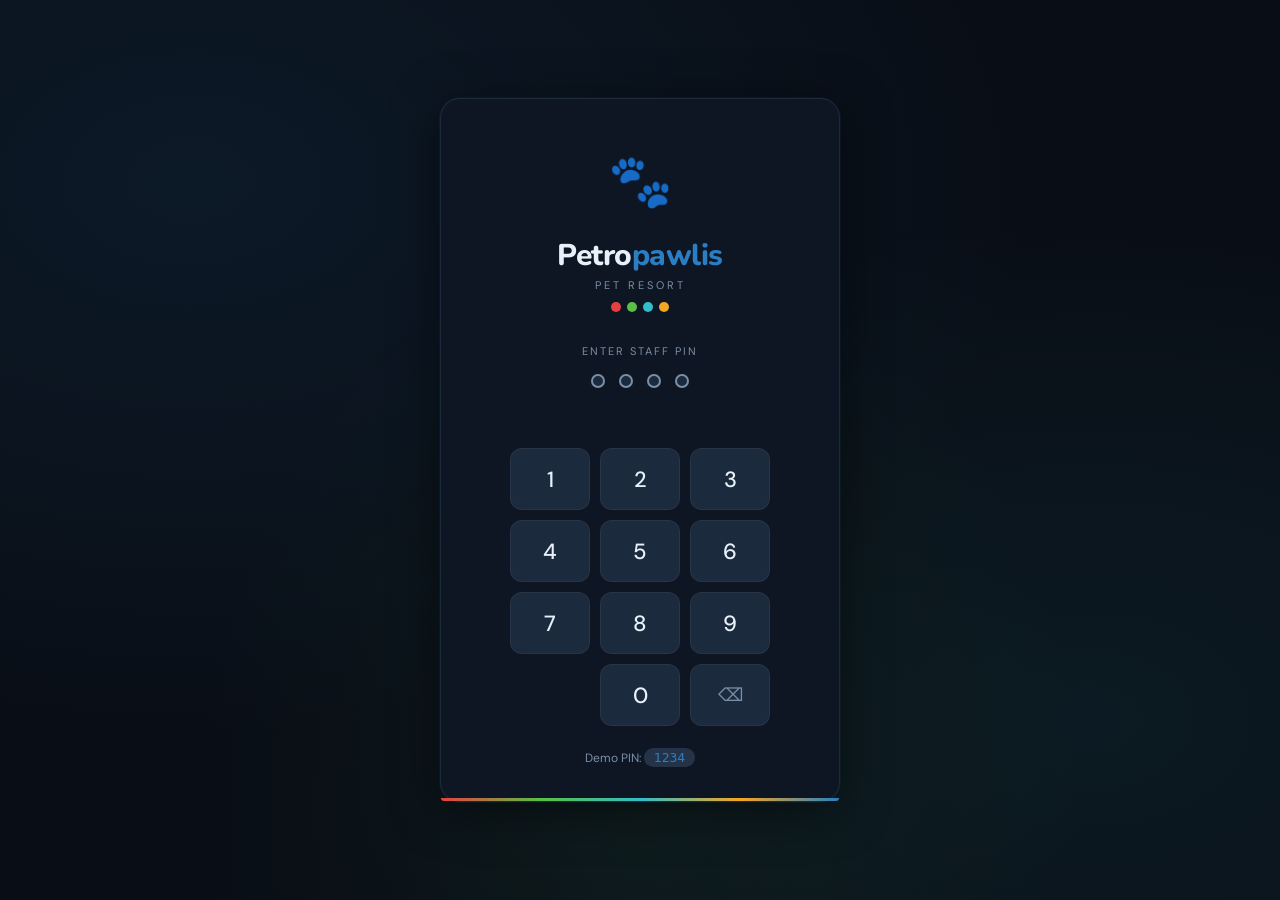
<file: index.html>
<!DOCTYPE html>
<html lang="en">
<head>
<meta charset="UTF-8">
<meta name="viewport" content="width=device-width, initial-scale=1.0">
<title>Petropawlis — Staff Portal</title>
<link rel="preconnect" href="https://fonts.googleapis.com">
<link href="https://fonts.googleapis.com/css2?family=Nunito:wght@600;700;800&family=DM+Sans:wght@300;400;500&display=swap" rel="stylesheet">
<style>
  *, *::before, *::after { box-sizing: border-box; margin: 0; padding: 0; }

  :root {
    --bg:         #090E16;
    --surface:    #0F1623;
    --border:     #1C2A3E;
    --border2:    #243347;
    --accent:     #2B7EC1;
    --accent-dim: rgba(43,126,193,0.15);
    --teal:       #32BEC8;
    --green:      #5BBF45;
    --red:        #E84040;
    --orange:     #F5A623;
    --text:       #E8F0FA;
    --muted:      #7A8FA8;
    --font-head:  'Nunito', sans-serif;
    --font-body:  'DM Sans', sans-serif;
  }

  body {
    font-family: var(--font-body);
    background: var(--bg);
    color: var(--text);
    min-height: 100vh;
    display: flex;
    align-items: center;
    justify-content: center;
    padding: 24px;
    /* Brand-coloured radial glow hints */
    background-image:
      radial-gradient(ellipse at 15% 20%, rgba(43,126,193,0.10) 0%, transparent 55%),
      radial-gradient(ellipse at 85% 80%, rgba(50,190,200,0.07) 0%, transparent 50%),
      radial-gradient(ellipse at 50% 90%, rgba(91,191,69,0.05) 0%, transparent 50%);
  }

  .login-card {
    width: 100%;
    max-width: 400px;
    background: var(--surface);
    border: 1px solid var(--border);
    border-radius: 20px;
    padding: 48px 40px;
    text-align: center;
    box-shadow: 0 8px 48px rgba(0,0,0,0.5), 0 0 0 1px rgba(43,126,193,0.1);
  }

  /* Paw icon with brand colours */
  .logo-area {
    margin-bottom: 20px;
  }
  .paw-icon {
    font-size: 52px;
    display: block;
    animation: float 3s ease-in-out infinite;
  }
  @keyframes float {
    0%, 100% { transform: translateY(0) rotate(-5deg); }
    50% { transform: translateY(-8px) rotate(5deg); }
  }

  /* Brand name styled like logo */
  .brand-name {
    font-family: var(--font-head);
    font-size: 30px;
    font-weight: 800;
    letter-spacing: -0.5px;
    margin-bottom: 2px;
  }
  .brand-name .petro  { color: var(--text); }
  .brand-name .pawlis { color: var(--accent); }

  .brand-sub {
    font-size: 11px;
    color: var(--muted);
    letter-spacing: 3px;
    text-transform: uppercase;
    margin-bottom: 4px;
  }

  /* 4-dot paw colour bar */
  .paw-dots {
    display: flex;
    gap: 6px;
    justify-content: center;
    margin: 10px 0 32px;
  }
  .paw-dots span {
    width: 10px; height: 10px; border-radius: 50%;
    display: inline-block;
  }

  .pin-label {
    font-size: 11px;
    letter-spacing: 2px;
    text-transform: uppercase;
    color: var(--muted);
    margin-bottom: 16px;
    display: block;
  }

  .pin-dots {
    display: flex;
    gap: 14px;
    justify-content: center;
    margin-bottom: 32px;
  }

  .pin-dot {
    width: 14px;
    height: 14px;
    border-radius: 50%;
    background: var(--border);
    border: 2px solid var(--muted);
    transition: all 0.2s ease;
  }
  .pin-dot.filled {
    background: var(--accent);
    border-color: var(--accent);
    transform: scale(1.2);
    box-shadow: 0 0 8px rgba(43,126,193,0.5);
  }

  .pin-pad {
    display: grid;
    grid-template-columns: repeat(3, 1fr);
    gap: 10px;
    max-width: 260px;
    margin: 0 auto 24px;
  }

  .pin-btn {
    background: var(--border);
    border: 1px solid rgba(255,255,255,0.05);
    color: var(--text);
    font-family: var(--font-body);
    font-size: 22px;
    font-weight: 500;
    height: 62px;
    border-radius: 12px;
    cursor: pointer;
    transition: all 0.12s ease;
    -webkit-tap-highlight-color: transparent;
  }
  .pin-btn:active, .pin-btn:hover {
    background: var(--accent);
    color: #fff;
    transform: scale(0.95);
    box-shadow: 0 4px 12px rgba(43,126,193,0.4);
  }
  .pin-btn.del { font-size: 18px; color: var(--muted); }
  .pin-btn.empty { background: transparent; border: none; cursor: default; }

  .error-msg {
    color: var(--red);
    font-size: 13px;
    min-height: 20px;
    margin-bottom: 8px;
    transition: opacity 0.2s;
  }

  .hint {
    color: var(--muted);
    font-size: 12px;
    margin-top: 20px;
  }
  .hint span {
    background: var(--border2);
    padding: 2px 10px;
    border-radius: 20px;
    font-family: monospace;
    color: var(--accent);
    font-size: 13px;
  }

  /* Coloured bottom edge */
  .login-card::after {
    content: '';
    display: block;
    height: 3px;
    background: linear-gradient(90deg, var(--red), var(--green), var(--teal), var(--orange), var(--accent));
    border-radius: 0 0 20px 20px;
    margin: 32px -40px -48px;
  }

  @media (max-width: 480px) {
    .login-card { padding: 40px 24px; }
    .login-card::after { margin: 32px -24px -40px; }
  }
</style>
</head>
<body>
<div class="login-card">
  <div class="logo-area">
    <span class="paw-icon">🐾</span>
  </div>

  <div class="brand-name">
    <span class="petro">Petro</span><span class="pawlis">pawlis</span>
  </div>
  <div class="brand-sub">Pet Resort</div>

  <div class="paw-dots">
    <span style="background:#E84040;"></span>
    <span style="background:#5BBF45;"></span>
    <span style="background:#32BEC8;"></span>
    <span style="background:#F5A623;"></span>
  </div>

  <span class="pin-label">Enter Staff PIN</span>
  <div class="pin-dots">
    <div class="pin-dot" id="d0"></div>
    <div class="pin-dot" id="d1"></div>
    <div class="pin-dot" id="d2"></div>
    <div class="pin-dot" id="d3"></div>
  </div>

  <div class="error-msg" id="errorMsg"></div>

  <div class="pin-pad">
    <button class="pin-btn" onclick="pressKey('1')">1</button>
    <button class="pin-btn" onclick="pressKey('2')">2</button>
    <button class="pin-btn" onclick="pressKey('3')">3</button>
    <button class="pin-btn" onclick="pressKey('4')">4</button>
    <button class="pin-btn" onclick="pressKey('5')">5</button>
    <button class="pin-btn" onclick="pressKey('6')">6</button>
    <button class="pin-btn" onclick="pressKey('7')">7</button>
    <button class="pin-btn" onclick="pressKey('8')">8</button>
    <button class="pin-btn" onclick="pressKey('9')">9</button>
    <button class="pin-btn empty"></button>
    <button class="pin-btn" onclick="pressKey('0')">0</button>
    <button class="pin-btn del" onclick="deleteKey()">⌫</button>
  </div>

  <p class="hint">Demo PIN: <span>1234</span></p>
</div>

<script src="js/supabase.js"></script>
<script src="js/auth.js"></script>
<script>
  let pin = '';

  if (window.Auth.isLoggedIn()) {
    window.location.href = 'dashboard/dashboard.html';
  }

  function updateDots() {
    for (let i = 0; i < 4; i++) {
      document.getElementById('d' + i).classList.toggle('filled', i < pin.length);
    }
  }

  function pressKey(k) {
    if (pin.length >= 4) return;
    pin += k;
    updateDots();
    document.getElementById('errorMsg').textContent = '';
    if (pin.length === 4) submitPin();
  }

  function deleteKey() {
    pin = pin.slice(0, -1);
    updateDots();
  }

  async function submitPin() {
    const ok = await window.Auth.login(pin);
    if (ok) {
      window.location.href = 'dashboard/dashboard.html';
    } else {
      document.getElementById('errorMsg').textContent = 'Incorrect PIN. Try again.';
      pin = '';
      updateDots();
    }
  }

  document.addEventListener('keydown', e => {
    if (e.key >= '0' && e.key <= '9') pressKey(e.key);
    if (e.key === 'Backspace') deleteKey();
  });
</script>
</body>
</html>
</file>
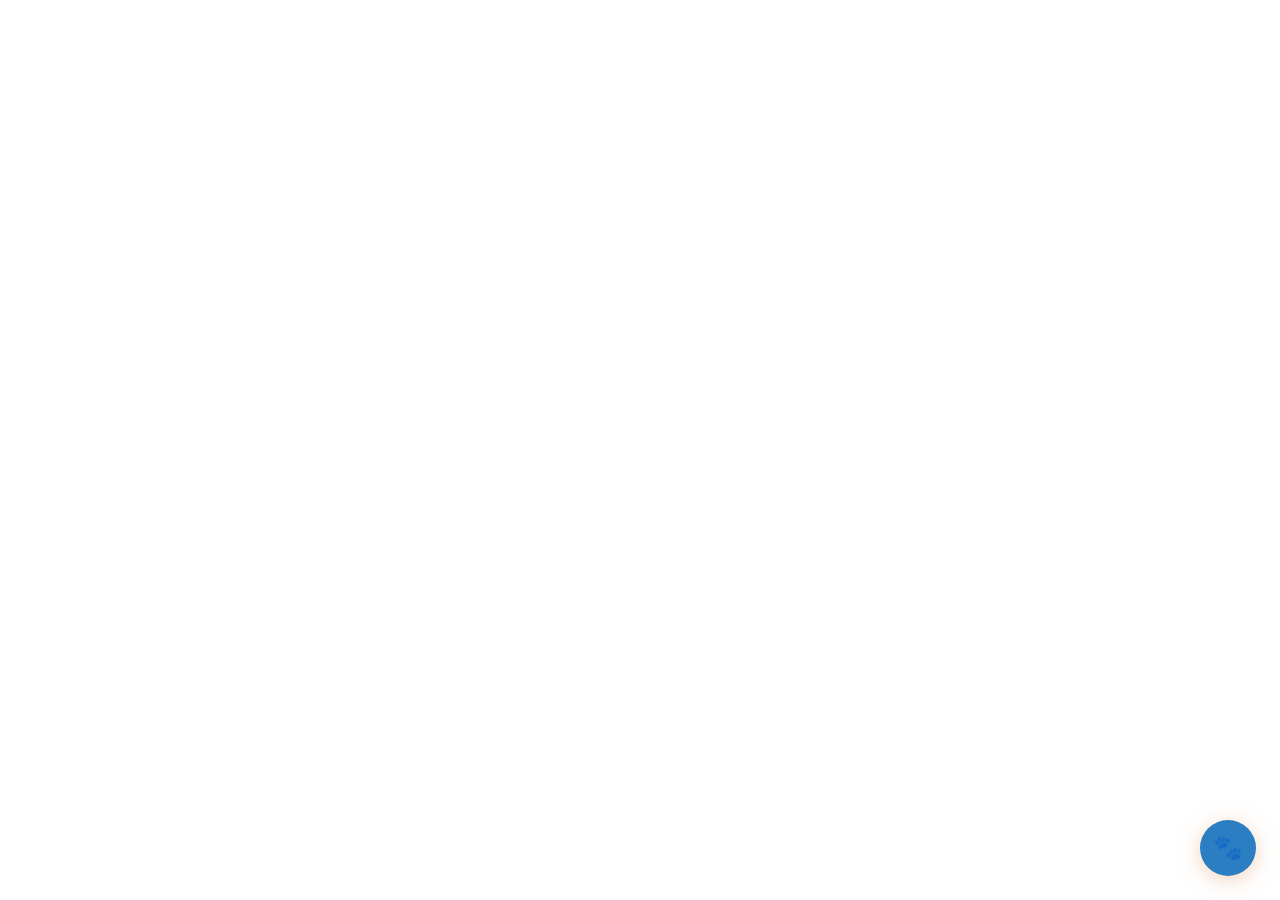
<file: chatbot/widget.html>
<!DOCTYPE html>
<html lang="en">
<head>
<meta charset="UTF-8">
<meta name="viewport" content="width=device-width, initial-scale=1.0">
<title>Pawsome Resort — Chat</title>
<link href="https://fonts.googleapis.com/css2?family=DM+Sans:wght@300;400;500&display=swap" rel="stylesheet">
<style>
  *, *::before, *::after { box-sizing: border-box; margin: 0; padding: 0; }
  body { font-family: 'DM Sans', sans-serif; background: transparent; }

  /* ── LAUNCHER BUTTON ── */
  .launcher {
    position: fixed; bottom: 24px; right: 24px;
    width: 56px; height: 56px; border-radius: 50%;
    background: #2B7EC1; color: #fff;
    border: none; cursor: pointer; font-size: 24px;
    box-shadow: 0 4px 20px rgba(232,168,124,0.5);
    display: flex; align-items: center; justify-content: center;
    z-index: 9999; transition: all 0.2s ease;
  }
  .launcher:hover { transform: scale(1.08); }
  .launcher .close-icon { display: none; }
  .launcher.open .open-icon { display: none; }
  .launcher.open .close-icon { display: block; }

  /* ── CHAT WINDOW ── */
  .chat-window {
    position: fixed; bottom: 92px; right: 24px;
    width: 360px; max-height: 540px;
    background: #0D1117; border: 1px solid #21262D;
    border-radius: 16px; overflow: hidden;
    box-shadow: 0 16px 48px rgba(0,0,0,0.5);
    display: flex; flex-direction: column;
    z-index: 9998;
    transform: translateY(20px) scale(0.95);
    opacity: 0; pointer-events: none;
    transition: all 0.25s ease;
  }
  .chat-window.open { transform: translateY(0) scale(1); opacity: 1; pointer-events: all; }

  @media (max-width: 420px) {
    .chat-window { width: calc(100vw - 32px); right: 16px; bottom: 84px; }
    .launcher { right: 16px; bottom: 16px; }
  }

  .chat-header {
    background: #161B22; border-bottom: 1px solid #21262D;
    padding: 14px 16px; display: flex; align-items: center; gap: 10px;
  }
  .chat-header .avatar { width: 36px; height: 36px; border-radius: 50%; background: rgba(43,126,193,0.15); font-size: 18px; display: flex; align-items: center; justify-content: center; }
  .chat-header-info h3 { font-size: 14px; font-weight: 500; color: #E6EDF3; }
  .chat-header-info p { font-size: 11px; color: #5BBF45; }
  .online-dot { width: 8px; height: 8px; background: #5BBF45; border-radius: 50%; margin-right: 4px; display: inline-block; }

  .chat-messages {
    flex: 1; overflow-y: auto; padding: 16px; display: flex;
    flex-direction: column; gap: 10px; min-height: 0;
    max-height: 380px;
  }
  .chat-messages::-webkit-scrollbar { width: 3px; }
  .chat-messages::-webkit-scrollbar-thumb { background: #2D333B; border-radius: 3px; }

  .msg { display: flex; gap: 8px; align-items: flex-end; }
  .msg.user { flex-direction: row-reverse; }

  .msg-bubble {
    max-width: 78%; padding: 10px 14px; border-radius: 12px;
    font-size: 13px; line-height: 1.5;
  }
  .msg.bot .msg-bubble { background: #161B22; color: #C9D1D9; border-radius: 12px 12px 12px 4px; }
  .msg.user .msg-bubble { background: #2B7EC1; color: #0D1117; border-radius: 12px 12px 4px 12px; }

  .msg-avatar { width: 28px; height: 28px; border-radius: 50%; background: rgba(43,126,193,0.15); font-size: 14px; display: flex; align-items: center; justify-content: center; flex-shrink: 0; }

  .typing { display: flex; gap: 4px; align-items: center; padding: 12px 14px; }
  .typing span { width: 6px; height: 6px; background: #8B949E; border-radius: 50%; animation: bounce 1.2s infinite; }
  .typing span:nth-child(2) { animation-delay: 0.2s; }
  .typing span:nth-child(3) { animation-delay: 0.4s; }
  @keyframes bounce { 0%,60%,100% { transform: translateY(0); } 30% { transform: translateY(-6px); } }

  .quick-replies { display: flex; gap: 6px; flex-wrap: wrap; padding: 0 16px 10px; }
  .qr-btn {
    padding: 6px 12px; border-radius: 20px; font-size: 12px; font-family: 'DM Sans', sans-serif;
    background: transparent; border: 1px solid #2B7EC1; color: #2B7EC1;
    cursor: pointer; transition: all 0.15s; white-space: nowrap;
  }
  .qr-btn:hover { background: #2B7EC1; color: #0D1117; }

  .chat-input-area {
    border-top: 1px solid #21262D; padding: 12px;
    display: flex; gap: 8px; align-items: center;
  }
  .chat-input {
    flex: 1; background: #161B22; border: 1px solid #2D333B; color: #E6EDF3;
    font-family: 'DM Sans', sans-serif; font-size: 13px;
    padding: 9px 14px; border-radius: 20px; outline: none;
    transition: border 0.15s;
  }
  .chat-input:focus { border-color: #2B7EC1; }
  .chat-input::placeholder { color: #8B949E; }
  .send-btn {
    width: 36px; height: 36px; border-radius: 50%; background: #2B7EC1;
    border: none; cursor: pointer; display: flex; align-items: center;
    justify-content: center; font-size: 14px; transition: all 0.15s; flex-shrink: 0;
  }
  .send-btn:hover { background: #F0B88C; }

  /* Lead Capture Form */
  .lead-form { padding: 12px 16px; background: #161B22; border-top: 1px solid #21262D; }
  .lead-form h4 { font-size: 13px; color: #E6EDF3; margin-bottom: 10px; }
  .lf-input { width: 100%; background: #0D1117; border: 1px solid #2D333B; color: #E6EDF3; font-family: 'DM Sans', sans-serif; font-size: 13px; padding: 8px 12px; border-radius: 8px; margin-bottom: 8px; outline: none; }
  .lf-input:focus { border-color: #2B7EC1; }
  .lf-btn { width: 100%; background: #2B7EC1; color: #0D1117; border: none; font-family: 'DM Sans', sans-serif; font-size: 13px; font-weight: 500; padding: 9px; border-radius: 8px; cursor: pointer; }
  .lf-btn:hover { background: #F0B88C; }
</style>
</head>
<body>

<button class="launcher" id="launcher" onclick="toggleChat()">
  <span class="open-icon">🐾</span>
  <span class="close-icon">✕</span>
</button>

<div class="chat-window" id="chatWindow">
  <div class="chat-header">
    <div class="avatar">🐾</div>
    <div class="chat-header-info">
      <h3>Pawsome Resort</h3>
      <p><span class="online-dot"></span>Online — reply in seconds</p>
    </div>
  </div>
  <div class="chat-messages" id="chatMessages"></div>
  <div class="quick-replies" id="quickReplies"></div>
  <div id="leadFormArea"></div>
  <div class="chat-input-area">
    <input class="chat-input" id="chatInput" placeholder="Type a message..." onkeydown="handleKey(event)">
    <button class="send-btn" onclick="sendMessage()">➤</button>
  </div>
</div>

<script src="../js/supabase.js"></script>
<script src="widget.js"></script>
</body>
</html>
</file>
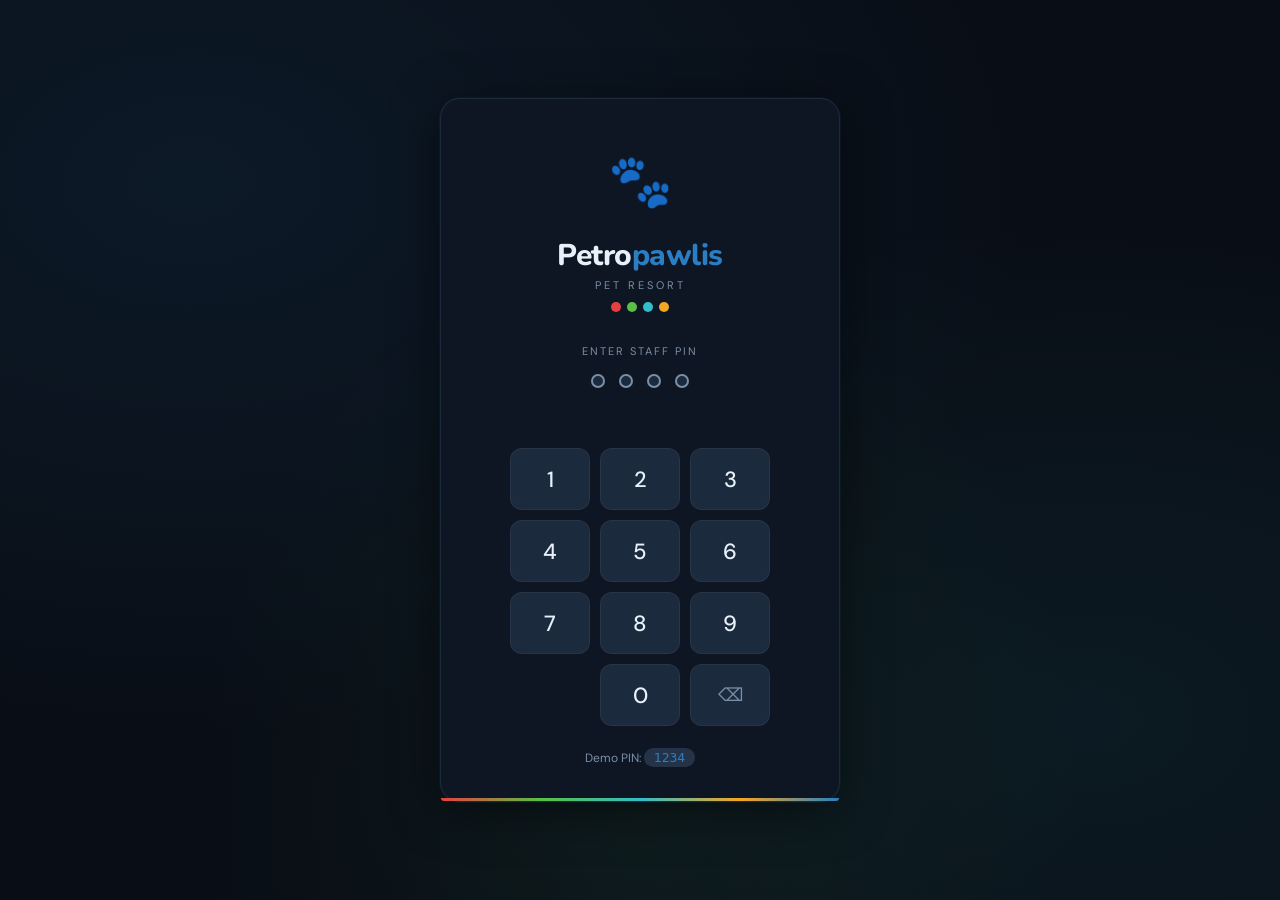
<file: crm/leads.html>
<!DOCTYPE html>
<html lang="en">
<head>
<meta charset="UTF-8">
<meta name="viewport" content="width=device-width, initial-scale=1.0">
<title>Leads Pipeline — Pawsome Resort</title>
<link rel="stylesheet" href="../js/shared.css">
<style>
  .pipeline { display:grid;grid-template-columns:repeat(4,1fr);gap:12px;margin-bottom:24px;overflow-x:auto; }
  @media(max-width:900px) { .pipeline { grid-template-columns:repeat(2,1fr); } }
  @media(max-width:500px) { .pipeline { grid-template-columns:1fr; } }

  .pipeline-col { background:var(--surface);border:1px solid var(--border);border-radius:10px;overflow:hidden; }
  .pipeline-col-header { padding:12px 14px;font-size:12px;font-weight:500;letter-spacing:1px;text-transform:uppercase;display:flex;align-items:center;justify-content:space-between; }
  .pipeline-col-header .count { background:var(--border2);padding:2px 8px;border-radius:20px;font-size:11px; }
  .pipeline-col-body { padding:8px;min-height:80px; }

  .lead-card {
    background:var(--surface2);
    border:1px solid var(--border2);
    border-radius:8px;
    padding:12px;
    margin-bottom:8px;
    cursor:pointer;
    transition:all 0.15s;
  }
  .lead-card:hover { border-color:var(--accent);transform:translateY(-1px); }
  .lead-card-name { font-size:13px;font-weight:500;margin-bottom:4px; }
  .lead-card-pet { font-size:12px;color:var(--muted); }
  .lead-card-service { font-size:11px;margin-top:6px; }

  .stage-new .pipeline-col-header { color:var(--blue); border-bottom:2px solid var(--blue); }
  .stage-contacted .pipeline-col-header { color:var(--yellow); border-bottom:2px solid var(--yellow); }
  .stage-qualified .pipeline-col-header { color:var(--green); border-bottom:2px solid var(--green); }
  .stage-lost .pipeline-col-header { color:var(--red); border-bottom:2px solid var(--red); }
</style>
</head>
<body>

<div id="sidebar" class="sidebar"></div>
<div class="sidebar-overlay" id="sidebarOverlay"></div>

<div class="main">
  <div class="topbar">
    <div style="display:flex;align-items:center;gap:12px;">
      <button class="hamburger" id="hamburger"><span></span><span></span><span></span></button>
      <span class="topbar-title">Leads Pipeline</span>
    </div>
    <div class="topbar-right">
      <button class="btn btn-primary btn-sm" onclick="openAddLead()">+ Add Lead</button>
    </div>
  </div>

  <div class="page-content">

    <!-- Stats -->
    <div class="stat-grid" style="grid-template-columns:repeat(4,1fr);" id="leadStats"></div>

    <!-- Search -->
    <div style="margin-bottom:16px;">
      <div class="search-bar">
        <span>🔍</span>
        <input type="text" placeholder="Search leads by name, pet, service..." id="leadSearch" oninput="filterLeads()">
      </div>
    </div>

    <!-- Pipeline Board -->
    <div class="pipeline" id="pipelineBoard"></div>

    <!-- All Leads Table -->
    <div class="section-card">
      <div class="section-header">
        <span class="section-title">All Leads</span>
        <span id="leadTableCount" style="font-size:12px;color:var(--muted);"></span>
      </div>
      <div class="table-wrap" id="leadsTable"></div>
    </div>

  </div>
</div>

<!-- Lead Detail Modal -->
<div class="modal-overlay" id="leadModal">
  <div class="modal">
    <div class="modal-header">
      <span class="modal-title" id="leadModalTitle">Lead Details</span>
      <button class="modal-close" onclick="closeLeadModal()">✕</button>
    </div>
    <div id="leadModalContent"></div>
  </div>
</div>

<!-- Add Lead Modal -->
<div class="modal-overlay" id="addLeadModal">
  <div class="modal">
    <div class="modal-header">
      <span class="modal-title">New Lead</span>
      <button class="modal-close" onclick="closeAddLead()">✕</button>
    </div>
    <div class="form-grid">
      <div class="form-group"><label class="form-label">Owner Name</label><input class="form-input" id="lName" placeholder="Priya Sharma"></div>
      <div class="form-group"><label class="form-label">Phone</label><input class="form-input" id="lPhone" placeholder="98450XXXXX"></div>
    </div>
    <div class="form-grid">
      <div class="form-group"><label class="form-label">Email</label><input class="form-input" id="lEmail" placeholder="email@gmail.com"></div>
      <div class="form-group"><label class="form-label">Pet Name</label><input class="form-input" id="lPetName" placeholder="Bruno"></div>
    </div>
    <div class="form-grid">
      <div class="form-group"><label class="form-label">Pet Breed</label><input class="form-input" id="lBreed" placeholder="Labrador"></div>
      <div class="form-group"><label class="form-label">Service Interest</label>
        <select class="form-select" id="lService">
          <option value="boarding">🏠 Boarding</option>
          <option value="grooming">✂️ Grooming</option>
          <option value="swimming">🏊 Swimming</option>
        </select>
      </div>
    </div>
    <div class="form-group"><label class="form-label">Source</label>
      <select class="form-select" id="lSource">
        <option value="website_chat">Website Chat</option>
        <option value="referral">Referral</option>
        <option value="instagram">Instagram</option>
        <option value="google">Google</option>
        <option value="walk_in">Walk-in</option>
      </select>
    </div>
    <div class="form-group"><label class="form-label">Notes</label><textarea class="form-textarea" id="lNotes" placeholder="Any notes..."></textarea></div>
    <div style="display:flex;gap:10px;justify-content:flex-end;">
      <button class="btn btn-ghost" onclick="closeAddLead()">Cancel</button>
      <button class="btn btn-primary" onclick="saveLead()">Add Lead</button>
    </div>
  </div>
</div>

<script src="../js/supabase.js"></script>
<script src="../js/auth.js"></script>
<script src="../js/utils.js"></script>
<script src="../js/whatsapp.js"></script>
<script src="../js/layout.js"></script>
<script src="leads.js"></script>
</body>
</html>
</file>
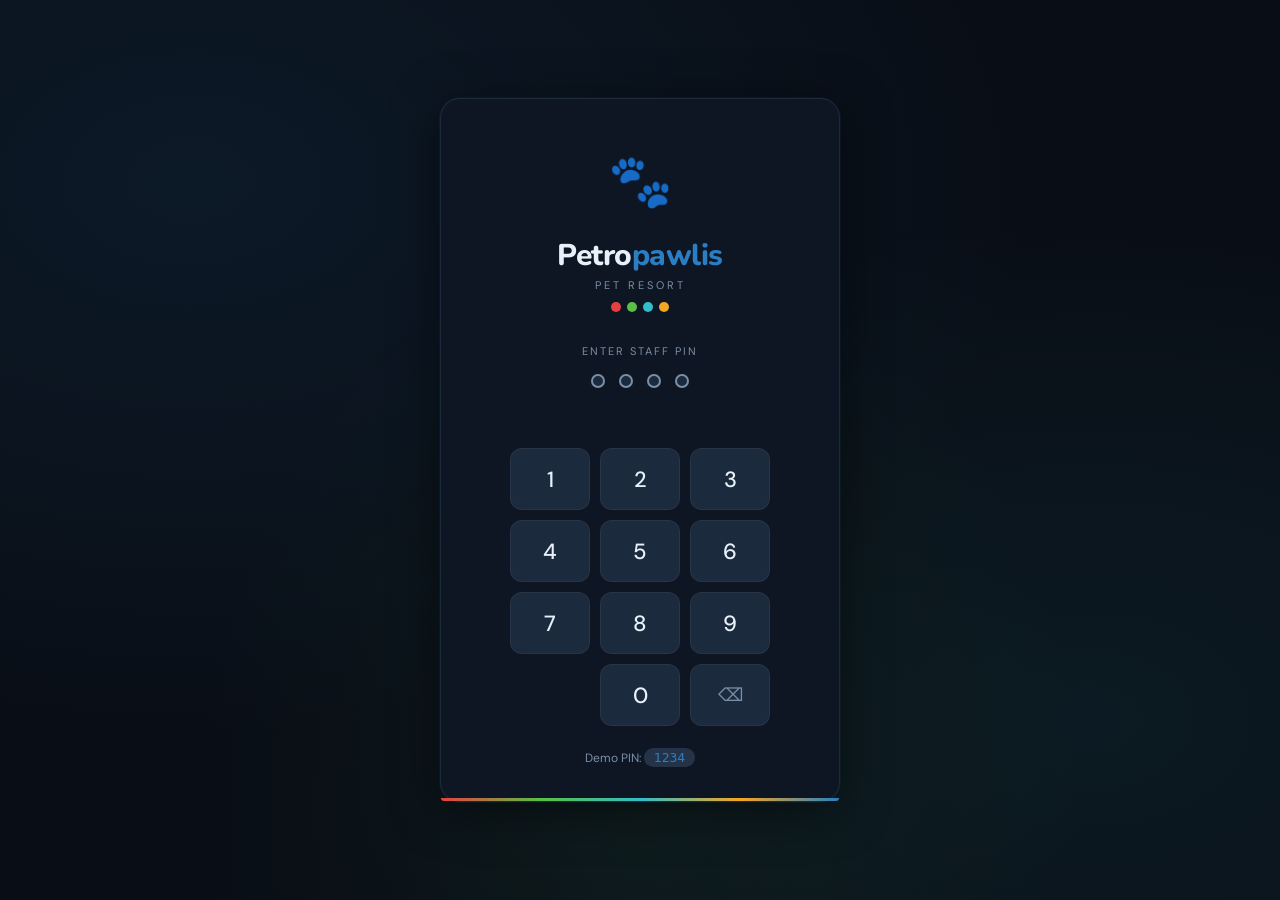
<file: dashboard/briefing.html>
<!DOCTYPE html>
<html lang="en">
<head>
<meta charset="UTF-8">
<meta name="viewport" content="width=device-width, initial-scale=1.0">
<title>Daily Briefing — Pawsome Resort</title>
<link rel="stylesheet" href="../js/shared.css">
<style>
  .briefing-hero {
    background: linear-gradient(135deg, rgba(43,126,193,0.06) 0%, rgba(50,190,200,0.04) 100%);
    border: 1px solid var(--border);
    border-radius: 16px;
    padding: 28px 28px 20px;
    margin-bottom: 28px;
    text-align: center;
  }
  .briefing-hero h1 { font-family: var(--font-head); font-size: 28px; font-style: italic; color: var(--accent); margin-bottom: 4px; }
  .briefing-hero p { color: var(--muted); font-size: 14px; font-family: var(--font-body); }

  .section-divider {
    display: flex; align-items: center; gap: 12px; margin: 24px 0 16px;
  }
  .section-divider span { font-size: 11px; text-transform: uppercase; letter-spacing: 2px; color: var(--muted); white-space: nowrap; }
  .section-divider::before, .section-divider::after { content:''; flex:1; height:1px; background:var(--border); }

  .checkout-card {
    background: #fff;
    border: 1.5px solid var(--orange);
    border-radius: 12px;
    padding: 18px;
    display: flex;
    align-items: center;
    justify-content: space-between;
    flex-wrap: wrap;
    gap: 12px;
    margin-bottom: 10px;
    box-shadow: 0 2px 8px rgba(232,150,14,0.08);
  }
  .appt-brief-card {
    background: #fff;
    border: 1px solid var(--border);
    border-left: 3px solid var(--accent);
    border-radius: 10px;
    padding: 14px 16px;
    display: flex;
    align-items: center;
    justify-content: space-between;
    gap: 12px;
    margin-bottom: 8px;
    flex-wrap: wrap;
    box-shadow: 0 1px 4px rgba(43,126,193,0.04);
  }
  .appt-brief-card.swimming { border-left-color: var(--teal); }
  .appt-brief-card.grooming { border-left-color: var(--green); }
  .time-tag {
    font-size: 13px;
    font-weight: 600;
    color: var(--accent);
    min-width: 60px;
  }
  .headcount-row {
    display: grid;
    grid-template-columns: repeat(4, 1fr);
    gap: 12px;
    margin-bottom: 12px;
  }
  .headcount-card {
    background: #fff;
    border: 1px solid var(--border);
    border-radius: 12px;
    padding: 16px;
    box-shadow: 0 1px 4px rgba(43,126,193,0.05);
  }
  .notification-badge {
    background: var(--red-dim);
    border: 1px solid var(--red);
    color: var(--red);
    border-radius: 8px;
    padding: 8px 14px;
    font-size: 13px;
    margin-bottom: 8px;
    display: flex;
    align-items: center;
    gap: 8px;
  }
  .wa-action { display: flex; gap: 6px; }
  .btn-wa {
    background: #25D366;
    color: white;
    border: none;
    padding: 7px 14px;
    border-radius: 8px;
    font-size: 12px;
    cursor: pointer;
    font-family: var(--font-body);
    font-weight: 500;
    transition: opacity 0.15s;
  }
  .btn-wa:hover { opacity: 0.85; }
  .btn-cam {
    background: var(--blue-dim);
    color: var(--teal);
    border: 1px solid var(--teal);
    padding: 7px 12px;
    border-radius: 8px;
    font-size: 12px;
    cursor: pointer;
    font-family: var(--font-body);
    transition: all 0.15s;
  }
  .btn-cam:hover { background: var(--teal); color: white; }
</style>
</head>
<body>

<div id="sidebar" class="sidebar"></div>
<div class="sidebar-overlay" id="sidebarOverlay"></div>

<div class="main">
  <div class="topbar">
    <div style="display:flex;align-items:center;gap:12px;">
      <button class="hamburger" id="hamburger"><span></span><span></span><span></span></button>
      <span class="topbar-title">Daily Briefing</span>
    </div>
    <div class="topbar-right">
      <span id="briefingTime" style="font-size:13px;color:var(--muted);"></span>
    </div>
  </div>

  <div class="page-content">

    <div class="briefing-hero">
      <h1 id="greetingText">Good Morning ☀️</h1>
      <p id="briefingDateStr"></p>
    </div>

    <!-- Notifications -->
    <div id="notifications"></div>

    <!-- BOARDING HEADCOUNT -->
    <div class="section-divider"><span>🏠 Boarding Headcount</span></div>
    <div class="headcount-row" id="headcountRow"></div>

    <!-- DOGS CHECKING OUT TODAY -->
    <div class="section-divider"><span>📤 Checkouts Today</span></div>
    <div id="checkoutsSection"></div>

    <!-- APPOINTMENTS NEXT 2 HRS -->
    <div class="section-divider"><span>⏰ Appointments — Next 2 Hours</span></div>
    <div id="upcomingAppts"></div>

    <!-- ALL BOARDING DOGS (daily update panel) -->
    <div class="section-divider"><span>🐕 All Boarding Dogs — Daily Updates</span></div>
    <div id="boardingUpdates"></div>

  </div>
</div>

<script src="../js/supabase.js"></script>
<script src="../js/auth.js"></script>
<script src="../js/utils.js"></script>
<script src="../js/whatsapp.js"></script>
<script src="../js/layout.js"></script>
<script>
window.Auth.requireAuth();
window.Layout.init('briefing');

const now = new Date();
const hour = now.getHours();
const greet = hour < 12 ? 'Good Morning ☀️' : hour < 17 ? 'Good Afternoon 🌤️' : 'Good Evening 🌙';
document.getElementById('greetingText').textContent = greet;
document.getElementById('briefingDateStr').textContent = now.toLocaleDateString('en-IN', { weekday:'long', day:'numeric', month:'long', year:'numeric' });
document.getElementById('briefingTime').textContent = now.toLocaleTimeString('en-IN', { hour:'2-digit', minute:'2-digit' });

async function whatsappUpdate(phone, petName) {
  if (!phone) return window.Utils.toast('No phone number', 'error');
  const msg = window.WA.templates.dailyUpdate(petName);
  await window.WA.send(phone, msg);
  window.Utils.toast(`Daily update sent for ${petName} ✅`, 'success');
}
function whatsappCamera(phone, petName) {
  if (!phone) return window.Utils.toast('No phone number', 'error');
  window.open(`https://wa.me/91${phone}`, '_blank');
  window.Utils.toast(`WhatsApp opened for ${petName} — attach your photo or video 📸`, 'success');
}

async function loadBriefing() {
  const today = now.toISOString().split('T')[0];
  const [boarding, appointments] = await Promise.all([
    window.DB.getBoarding(),
    window.DB.getAppointments(today)
  ]);

  const active = boarding.filter(b => b.status === 'active' || b.status === 'checkout_today');
  const checkouts = boarding.filter(b => b.status === 'checkout_today');

  // ─── Notifications ───
  const notifs = [];
  if (checkouts.length > 0) notifs.push(`⚠️ ${checkouts.length} dog${checkouts.length>1?'s':''} checking out today`);
  const unpaidCheckouts = checkouts.filter(b => b.payment_status !== 'paid');
  if (unpaidCheckouts.length > 0) notifs.push(`💰 ${unpaidCheckouts.length} checkout payment${unpaidCheckouts.length>1?'s':''} pending`);
  // Swimming 15 min alert
  const swimSoon = appointments.filter(a => {
    const [h,m] = a.start_time.split(':').map(Number);
    const apptMins = h*60+m;
    const nowMins = now.getHours()*60+now.getMinutes();
    return a.service_type==='swimming' && apptMins >= nowMins && apptMins <= nowMins+15;
  });
  swimSoon.forEach(s => notifs.push(`🏊 Swimming session for ${s.pet_name} (${s.client_name}) starts in ~15 min!`));

  // ─── Birthday Check ───
  const allClients = await window.DB.getClients();
  const todayMMDD = now.toISOString().slice(5, 10);
  const birthdays = allClients.filter(c => c.pet_dob && c.pet_dob.slice(5, 10) === todayMMDD);

  document.getElementById('notifications').innerHTML =
    birthdays.map(c => `
      <div class="notification-badge" style="background:var(--accent-dim);border-color:var(--accent);color:var(--accent);display:flex;align-items:center;gap:10px;flex-wrap:wrap;">
        🎂 It's <strong>${c.pet_name}</strong>'s birthday today! Wish ${c.name}
        ${c.phone ? `<button class="btn btn-ghost btn-sm" style="border-color:var(--accent);color:var(--accent);" onclick="window.WA.send('${c.phone}', '🎂 Happy Birthday to ${c.pet_name}! 🐾 Wishing your furry friend a wonderful day from all of us at Pawliday Inn! 🥳')">Send Wish 🎂</button>` : ''}
      </div>
    `).join('') +
    (notifs.length === 0 ? '' : notifs.map(n => `<div class="notification-badge">🔔 ${n}</div>`).join(''));

  // ─── Headcount ───
  const CAPACITY = 20;
  document.getElementById('headcountRow').innerHTML = `
    <div class="headcount-card">
      <div style="font-size:11px;color:var(--muted);text-transform:uppercase;letter-spacing:1px;margin-bottom:6px;">Currently Boarding</div>
      <div style="font-size:32px;font-weight:700;color:var(--accent);">${active.length}</div>
      <div style="font-size:12px;color:var(--muted);">of ${CAPACITY} capacity</div>
    </div>
    <div class="headcount-card">
      <div style="font-size:11px;color:var(--muted);text-transform:uppercase;letter-spacing:1px;margin-bottom:6px;">Checkouts Today</div>
      <div style="font-size:32px;font-weight:700;color:${checkouts.length>0?'var(--yellow)':'var(--green)'};">${checkouts.length}</div>
      <div style="font-size:12px;color:var(--muted);">${checkouts.length>0?'need to process':' all clear'}</div>
    </div>
    <div class="headcount-card">
      <div style="font-size:11px;color:var(--muted);text-transform:uppercase;letter-spacing:1px;margin-bottom:6px;">Today's Appointments</div>
      <div style="font-size:32px;font-weight:700;color:var(--teal);">${appointments.filter(a=>a.service_type!=='boarding').length}</div>
      <div style="font-size:12px;color:var(--muted);">grooming + swimming</div>
    </div>
    <div class="headcount-card">
      <div style="font-size:11px;color:var(--muted);text-transform:uppercase;letter-spacing:1px;margin-bottom:6px;">Available Slots</div>
      <div style="font-size:32px;font-weight:700;color:var(--green);">${CAPACITY - active.length}</div>
      <div style="font-size:12px;color:var(--muted);">boarding slots free</div>
    </div>
  `;

  // ─── Checkouts ───
  if (checkouts.length === 0) {
    document.getElementById('checkoutsSection').innerHTML = `<div style="color:var(--muted);font-size:14px;padding:12px 0;">✅ No checkouts today — all clear!</div>`;
  } else {
    document.getElementById('checkoutsSection').innerHTML = checkouts.map(b => `
      <div class="checkout-card">
        <div style="display:flex;align-items:center;gap:12px;">
          <span style="font-size:28px;">🐕</span>
          <div>
            <div style="font-size:15px;font-weight:600;">${b.pet_name} <span style="color:var(--muted);font-weight:400;font-size:13px;">· ${b.breed}</span></div>
            <div style="font-size:12px;color:var(--muted);">${b.client_name} · ${b.phone || 'No phone'}</div>
          </div>
        </div>
        <div style="text-align:right;">
          <div style="font-size:14px;font-weight:600;color:var(--accent);">${window.Utils.formatCurrency(b.total)}</div>
          <div style="font-size:11px;color:${b.payment_status==='paid'?'var(--green)':'var(--red)'};">${b.payment_status==='paid'?'✓ Paid':'⚠ Unpaid'}</div>
        </div>
        <div class="wa-action">
          <button class="btn-wa" onclick="whatsappUpdate('${b.phone||''}','${b.pet_name}')">💬 Update</button>
          <button class="btn-cam" onclick="whatsappCamera('${b.phone||''}','${b.pet_name}')">📹</button>
          <a href="../crm/boarding.html" class="btn btn-ghost btn-sm">Check Out</a>
        </div>
      </div>
    `).join('');
  }

  // ─── Next 2 Hours Appointments ───
  const nowMins = now.getHours()*60+now.getMinutes();
  const upcoming = appointments.filter(a => {
    const [h,m] = a.start_time.split(':').map(Number);
    const apptMins = h*60+m;
    return apptMins >= nowMins && apptMins <= nowMins+120 && a.status!=='cancelled' && a.status!=='completed';
  }).sort((a,b)=>a.start_time.localeCompare(b.start_time));

  if (upcoming.length === 0) {
    document.getElementById('upcomingAppts').innerHTML = `<div style="color:var(--muted);font-size:14px;padding:12px 0;">No appointments in the next 2 hours.</div>`;
  } else {
    document.getElementById('upcomingAppts').innerHTML = upcoming.map(a => {
      const client = SYNTHETIC.clients.find(c=>c.id===a.client_id);
      const [h,m] = a.start_time.split(':').map(Number);
      const minsLeft = h*60+m - nowMins;
      const isSwim15 = a.service_type==='swimming' && minsLeft <= 15;
      return `
        <div class="appt-brief-card ${a.service_type}">
          <span class="time-tag">${window.Utils.formatTime(a.start_time)}</span>
          <div style="flex:1;">
            <div style="font-size:14px;font-weight:500;">${a.pet_name} <span style="color:var(--muted);font-weight:400;">· ${a.client_name}</span></div>
            <div style="font-size:12px;color:var(--muted);">${window.Utils.getServiceIcon(a.service_type)} ${a.service_type}</div>
          </div>
          ${isSwim15 ? '<span style="color:var(--teal);font-size:12px;font-weight:600;">🔔 Starting soon!</span>' : `<span style="color:var(--muted);font-size:12px;">in ${minsLeft}min</span>`}
          ${client?.phone ? `<button class="btn-cam" onclick="whatsappCamera('${client.phone}','${a.pet_name}')">📹</button>` : ''}
        </div>
      `;
    }).join('');
  }

  // ─── All Boarding — Daily Update Panel ───
  document.getElementById('boardingUpdates').innerHTML = active.length === 0
    ? `<div style="color:var(--muted);font-size:14px;padding:12px 0;">No dogs currently boarding.</div>`
    : active.map(b => `
        <div class="checkout-card" style="border-color:var(--border2);">
          <div style="display:flex;align-items:center;gap:12px;">
            <span style="font-size:28px;">🐕</span>
            <div>
              <div style="font-size:14px;font-weight:600;">${b.pet_name} <span style="color:var(--muted);font-weight:400;">· ${b.breed}</span></div>
              <div style="font-size:12px;color:var(--muted);">${b.client_name} · Checkout: ${window.Utils.formatDate(b.checkout)}</div>
            </div>
          </div>
          <div class="wa-action">
            <button class="btn-wa" onclick="whatsappUpdate('${b.phone||''}','${b.pet_name}')">💬 Send Update</button>
            <button class="btn-cam" onclick="whatsappCamera('${b.phone||''}','${b.pet_name}')">📹 Photo/Video</button>
          </div>
        </div>
      `).join('');
}

loadBriefing();
</script>
</body>
</html>
</file>
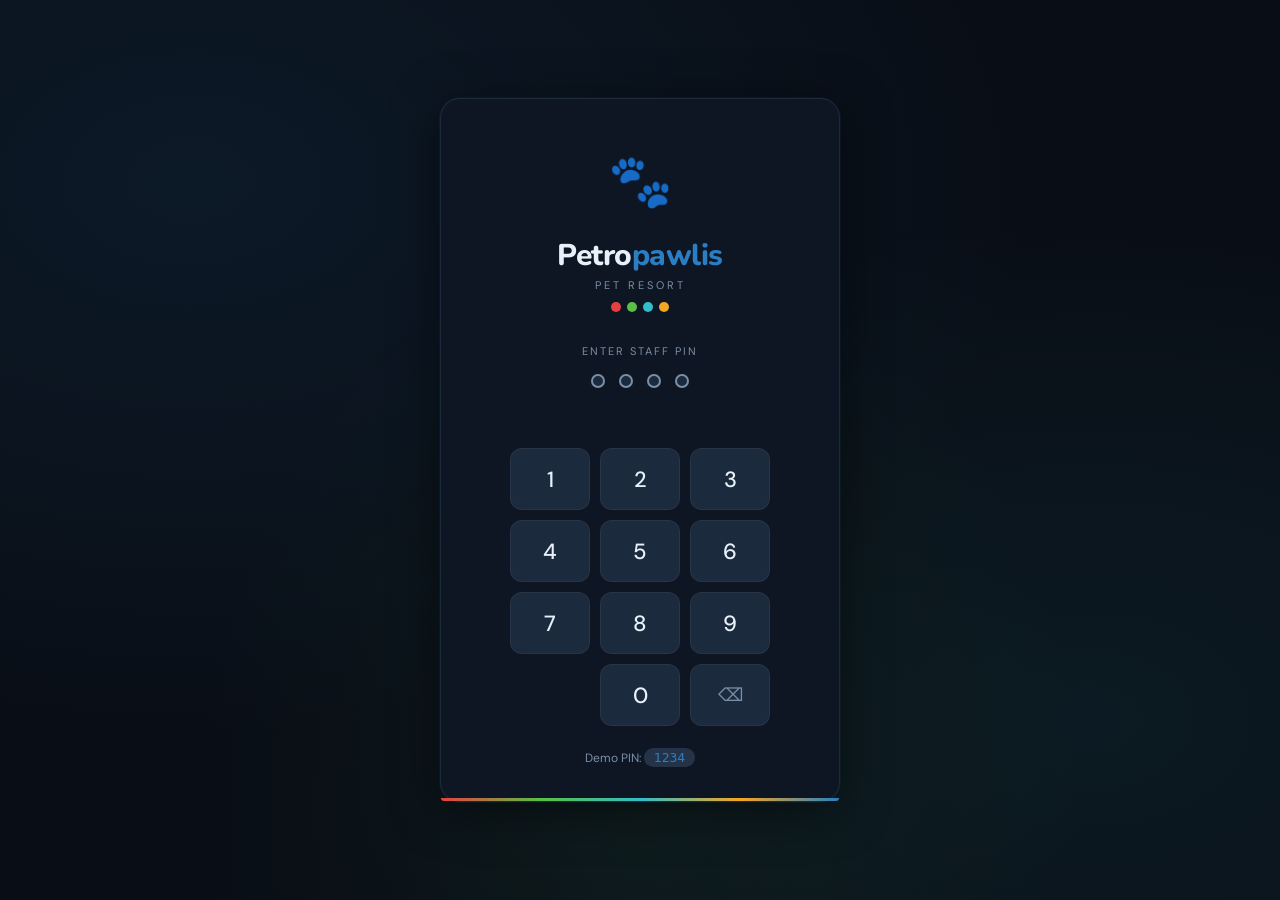
<file: settings/settings.html>
<!DOCTYPE html>
<html lang="en">
<head>
<meta charset="UTF-8">
<meta name="viewport" content="width=device-width, initial-scale=1.0">
<title>Settings — Pawliday Inn</title>
<link rel="stylesheet" href="../js/shared.css">
<style>
  .settings-section { background:var(--surface);border:1px solid var(--border);border-radius:12px;padding:24px;margin-bottom:20px; }
  .settings-section h2 { font-size:14px;font-weight:600;color:var(--accent);text-transform:uppercase;letter-spacing:1px;margin-bottom:18px;display:flex;align-items:center;gap:8px; }
  .settings-row { display:grid;grid-template-columns:1fr 1fr;gap:14px;margin-bottom:14px; }
  @media(max-width:600px){ .settings-row { grid-template-columns:1fr; } }
  .settings-label { font-size:11px;color:var(--muted);text-transform:uppercase;letter-spacing:1px;margin-bottom:5px; }
  .toggle-row { display:flex;align-items:center;justify-content:space-between;padding:12px 0;border-bottom:1px solid var(--border); }
  .toggle-row:last-child { border-bottom:none; }
  .toggle-label { font-size:13px;color:var(--text); }
  .toggle-sub { font-size:11px;color:var(--muted);margin-top:2px; }
  input[type="checkbox"] { width:18px;height:18px;cursor:pointer;accent-color:var(--accent); }
</style>
</head>
<body>

<div id="sidebar" class="sidebar"></div>
<div class="sidebar-overlay" id="sidebarOverlay"></div>

<div class="main">
  <div class="topbar">
    <div style="display:flex;align-items:center;gap:12px;">
      <button class="hamburger" id="hamburger"><span></span><span></span><span></span></button>
      <span class="topbar-title">Settings</span>
    </div>
    <div class="topbar-right"></div>
  </div>

  <div class="page-content">

    <!-- WhatsApp API Config -->
    <div class="settings-section">
      <h2>💬 WhatsApp API Config</h2>
      <div class="settings-row">
        <div>
          <div class="settings-label">API URL</div>
          <input class="form-input" id="waApiUrl" type="text" placeholder="https://api.maytapi.com/api/{phone_id}/sendMessage">
        </div>
        <div>
          <div class="settings-label">API Key</div>
          <input class="form-input" id="waApiKey" type="password" placeholder="Your x-maytapi-key">
        </div>
      </div>
      <div class="settings-row">
        <div>
          <div class="settings-label">From Number (WhatsApp Business)</div>
          <input class="form-input" id="waFromNumber" type="text" placeholder="919876543210">
        </div>
        <div style="display:flex;align-items:flex-end;">
          <button class="btn btn-primary" style="width:100%;" onclick="saveWAConfig()">💾 Save WhatsApp Config</button>
        </div>
      </div>
      <div style="border-top:1px solid var(--border);padding-top:16px;margin-top:4px;">
        <div class="settings-label" style="margin-bottom:8px;">Test Send</div>
        <div style="display:flex;gap:10px;">
          <input class="form-input" id="waTestPhone" type="text" placeholder="Phone number (e.g. 9845099001)" style="flex:1;">
          <button class="btn btn-ghost" onclick="testWASend()">📤 Send Test</button>
        </div>
        <div style="font-size:11px;color:var(--muted);margin-top:6px;">If no API is configured, this opens wa.me as a fallback.</div>
      </div>
    </div>

    <!-- Resort Config -->
    <div class="settings-section">
      <h2>🏠 Resort Config</h2>
      <div class="settings-row">
        <div>
          <div class="settings-label">Resort Name</div>
          <input class="form-input" id="resortName" type="text" placeholder="Pawliday Inn">
        </div>
        <div>
          <div class="settings-label">Boarding Capacity</div>
          <input class="form-input" id="boardingCapacity" type="number" min="1" placeholder="20">
        </div>
      </div>
      <div style="margin-bottom:14px;">
        <div class="settings-label">Address (used on invoices)</div>
        <input class="form-input" id="resortAddress" type="text" placeholder="123 Pet Street, Bengaluru, Karnataka 560001" style="width:100%;">
      </div>
      <div style="display:flex;justify-content:flex-end;">
        <button class="btn btn-primary" onclick="saveResortConfig()">💾 Save Resort Config</button>
      </div>
    </div>

    <!-- Notification Preferences -->
    <div class="settings-section">
      <h2>🔔 Notification Preferences</h2>
      <div class="toggle-row">
        <div>
          <div class="toggle-label">Auto-send checkout reminder day before?</div>
          <div class="toggle-sub">Sends a WhatsApp reminder to owners 1 day before their pet's checkout date.</div>
        </div>
        <input type="checkbox" id="autoCheckoutReminder">
      </div>
      <div class="toggle-row">
        <div>
          <div class="toggle-label">Auto-send appointment confirmation on booking?</div>
          <div class="toggle-sub">Sends a WhatsApp confirmation when a new appointment is created.</div>
        </div>
        <input type="checkbox" id="autoApptConfirm">
      </div>
      <div style="display:flex;justify-content:flex-end;margin-top:16px;">
        <button class="btn btn-primary" onclick="saveNotifConfig()">💾 Save Preferences</button>
      </div>
    </div>

  </div><!-- /page-content -->
</div><!-- /main -->

<script src="../js/supabase.js"></script>
<script src="../js/auth.js"></script>
<script src="../js/utils.js"></script>
<script src="../js/whatsapp.js"></script>
<script src="../js/layout.js"></script>
<script src="settings.js"></script>
</body>
</html>
</file>
<file: js/shared.css>
/* ─── SHARED LAYOUT & DESIGN SYSTEM — Petropawlis Brand ──────── */
*, *::before, *::after { box-sizing: border-box; margin: 0; padding: 0; }

/*
  Petropawlis Palette (extracted from logo):
  Brand Blue  : #2B7EC1  — paw body (primary accent)
  Teal/Cyan   : #32BEC8  — top-right toe (secondary)
  Green       : #5BBF45  — top-left toe
  Red/Coral   : #E84040  — top-center toe
  Orange      : #F5A623  — top-right toe / warning
  White heart : #FFFFFF  — paw heart mark
*/

:root {
  /* ── Surfaces ── */
  --bg:       #FFFFFF;
  --surface:  #F8FAFD;
  --surface2: #EFF4FB;
  --border:   #DDE6F0;
  --border2:  #C8D8EA;

  /* ── Brand palette mapped to roles ── */
  --accent:       #2B7EC1;          /* Petropawlis brand blue — PRIMARY */
  --accent-dim:   rgba(43,126,193,0.10);
  --accent-hover: #1F6BAD;

  --teal:         #32BEC8;          /* secondary teal */
  --teal-dim:     rgba(50,190,200,0.10);

  --green:        #4DAF35;          /* paw green — slightly deeper for white bg contrast */
  --green-dim:    rgba(77,175,53,0.10);

  --red:          #D93030;          /* paw red — slightly deeper */
  --red-dim:      rgba(217,48,48,0.09);

  --orange:       #E8960E;          /* paw orange — deeper for white bg */
  --orange-dim:   rgba(232,150,14,0.12);

  /* keep alias for old references */
  --blue:         #2B7EC1;
  --blue-dim:     rgba(43,126,193,0.10);
  --purple:       #7B68C8;
  --purple-dim:   rgba(123,104,200,0.10);
  --yellow:       #E8960E;
  --yellow-dim:   rgba(232,150,14,0.12);

  /* ── Text ── */
  --text:   #0F1F33;
  --text2:  #3A4F66;
  --muted:  #7A90A8;

  /* ── Typography ── */
  --font-head: 'Playfair Display', Georgia, serif;
  --font-body: 'Inter', system-ui, sans-serif;

  /* ── Layout ── */
  --nav-w:    240px;
  --topbar-h: 60px;
  --radius:   10px;
  --shadow:   0 2px 16px rgba(43,126,193,0.08), 0 1px 4px rgba(0,0,0,0.06);
}

/* Inject Nunito alongside existing fonts */
@import url('https://fonts.googleapis.com/css2?family=Nunito:wght@600;700;800&family=DM+Sans:wght@300;400;500&display=swap');

body {
  font-family: var(--font-body);
  background: var(--surface2);
  color: var(--text);
  min-height: 100vh;
  display: flex;
  overflow-x: hidden;
}

/* ─── SIDEBAR ─── */
.sidebar {
  width: var(--nav-w);
  min-height: 100vh;
  background: #FFFFFF;
  border-right: 1px solid var(--border);
  display: flex;
  flex-direction: column;
  position: fixed;
  left: 0; top: 0; bottom: 0;
  z-index: 100;
  transition: transform 0.3s ease;
  box-shadow: 2px 0 12px rgba(43,126,193,0.06);
}

.sidebar-logo {
  padding: 20px 20px 18px;
  border-bottom: 1px solid var(--border);
  background: linear-gradient(135deg, rgba(43,126,193,0.06) 0%, rgba(50,190,200,0.04) 100%);
}

/* Logo area: show brand name styled like logo */
.sidebar-logo .brand-name {
  font-family: var(--font-head);
  font-size: 22px;
  font-weight: 800;
  font-style: italic;
  letter-spacing: -0.5px;
  line-height: 1.1;
}
.sidebar-logo .brand-name .petro { color: var(--text); }
.sidebar-logo .brand-name .pawlis { color: var(--accent); }
.sidebar-logo .brand-tagline {
  font-size: 10px;
  color: var(--muted);
  letter-spacing: 2px;
  text-transform: uppercase;
  margin-top: 3px;
}

/* Paw dot row — 4 brand colours */
.sidebar-logo .paw-dots {
  display: flex;
  gap: 5px;
  margin-top: 10px;
}
.sidebar-logo .paw-dots span {
  width: 9px; height: 9px; border-radius: 50%;
  display: inline-block;
}
.pd-red    { background: var(--red); }
.pd-green  { background: var(--green); }
.pd-teal   { background: var(--teal); }
.pd-orange { background: var(--orange); }

.sidebar-nav { flex: 1; padding: 16px 12px; overflow-y: auto; }

.nav-section-label {
  font-size: 10px;
  letter-spacing: 2px;
  text-transform: uppercase;
  color: var(--muted);
  padding: 8px 8px 4px;
  margin-top: 8px;
}

.nav-item {
  display: flex;
  align-items: center;
  gap: 10px;
  padding: 10px 12px;
  border-radius: 8px;
  color: var(--muted);
  text-decoration: none;
  font-size: 14px;
  font-weight: 400;
  transition: all 0.15s ease;
  margin-bottom: 2px;
  cursor: pointer;
}

.nav-item:hover { background: var(--surface2); color: var(--accent); }
.nav-item.active {
  background: var(--accent-dim);
  color: var(--accent);
  font-weight: 600;
  border-left: 3px solid var(--accent);
  padding-left: 9px;
}
.nav-item .icon { font-size: 16px; width: 20px; text-align: center; }

.sidebar-footer {
  padding: 16px 12px;
  border-top: 1px solid var(--border);
  background: var(--surface2);
}

/* ─── MAIN CONTENT ─── */
.main {
  margin-left: var(--nav-w);
  flex: 1;
  display: flex;
  flex-direction: column;
  min-height: 100vh;
}

.topbar {
  height: var(--topbar-h);
  background: #FFFFFF;
  border-bottom: 1px solid var(--border);
  display: flex;
  align-items: center;
  justify-content: space-between;
  padding: 0 24px;
  position: sticky;
  top: 0;
  z-index: 50;
  box-shadow: 0 1px 0 var(--border), 0 3px 0 rgba(43,126,193,0.15);
}

.topbar-title {
  font-family: var(--font-head);
  font-size: 20px;
  font-weight: 700;
  font-style: italic;
  color: var(--text);
  letter-spacing: -0.3px;
}
.topbar-right { display: flex; align-items: center; gap: 12px; }

.page-content { padding: 24px; flex: 1; }

/* ─── HAMBURGER (mobile) ─── */
.hamburger {
  display: none;
  flex-direction: column;
  gap: 5px;
  cursor: pointer;
  padding: 8px;
  background: none;
  border: none;
}
.hamburger span { display: block; width: 22px; height: 2px; background: var(--accent); border-radius: 2px; transition: 0.3s; }

/* ─── STAT TILES ─── */
.stat-grid { display: grid; grid-template-columns: repeat(auto-fit, minmax(180px, 1fr)); gap: 16px; margin-bottom: 24px; }

.stat-card {
  background: #FFFFFF;
  border: 1px solid var(--border);
  border-radius: var(--radius);
  padding: 20px;
  position: relative;
  overflow: hidden;
  transition: border-color 0.2s, transform 0.2s, box-shadow 0.2s;
  box-shadow: 0 1px 4px rgba(43,126,193,0.06);
}
.stat-card:hover { transform: translateY(-2px); box-shadow: 0 6px 20px rgba(43,126,193,0.12); }

.stat-card::before {
  content: '';
  position: absolute;
  top: 0; left: 0; right: 0;
  height: 3px;
  border-radius: var(--radius) var(--radius) 0 0;
}
/* Map tile colour variants to brand palette */
.stat-card.accent::before  { background: var(--accent); }
.stat-card.accent { border-top-color: var(--accent); }
.stat-card.green::before   { background: var(--green); }
.stat-card.green  { border-top-color: var(--green); }
.stat-card.blue::before    { background: var(--teal); }
.stat-card.blue   { border-top-color: var(--teal); }
.stat-card.purple::before  { background: var(--orange); }
.stat-card.purple { border-top-color: var(--orange); }

.stat-label { font-size: 11px; letter-spacing: 1.5px; text-transform: uppercase; color: var(--muted); margin-bottom: 8px; }
.stat-value { font-family: var(--font-head); font-size: 28px; font-weight: 700; font-style: italic; color: var(--text); }
.stat-sub { font-size: 12px; color: var(--muted); margin-top: 4px; }
.stat-icon { position: absolute; top: 16px; right: 16px; font-size: 24px; opacity: 0.35; }

/* ─── TABLES ─── */
.table-wrap { overflow-x: auto; border-radius: var(--radius); }

table { width: 100%; border-collapse: collapse; font-size: 14px; }
thead th {
  background: var(--surface2);
  color: var(--muted);
  font-size: 11px;
  letter-spacing: 1px;
  text-transform: uppercase;
  font-weight: 700;
  padding: 12px 16px;
  text-align: left;
  border-bottom: 2px solid var(--border);
}
tbody tr { border-bottom: 1px solid var(--border); transition: background 0.15s; }
tbody tr:hover { background: rgba(43,126,193,0.04); }
tbody td { padding: 12px 16px; color: var(--text2); vertical-align: middle; }
tbody tr:last-child { border-bottom: none; }

/* ─── BADGES ─── */
.badge {
  display: inline-block;
  padding: 3px 10px;
  border-radius: 20px;
  font-size: 11px;
  font-weight: 600;
  letter-spacing: 0.5px;
}
.badge-new       { background: var(--teal-dim);   color: var(--teal); }
.badge-contacted { background: var(--orange-dim);  color: var(--orange); }
.badge-qualified { background: var(--green-dim);   color: var(--green); }
.badge-lost      { background: var(--red-dim);     color: var(--red); }
.badge-confirmed { background: var(--green-dim);   color: var(--green); }
.badge-pending   { background: var(--orange-dim);  color: var(--orange); }
.badge-cancelled { background: var(--red-dim);     color: var(--red); }
.badge-completed { background: var(--accent-dim);  color: var(--accent); }
.badge-active    { background: var(--green-dim);   color: var(--green); }
.badge-inactive  { background: var(--border);      color: var(--muted); }
.badge-checkout  { background: var(--orange-dim);  color: var(--orange); }
.badge-default   { background: var(--border);      color: var(--muted); }

/* ─── SECTION CARD ─── */
.section-card {
  background: #FFFFFF;
  border: 1px solid var(--border);
  border-radius: var(--radius);
  margin-bottom: 24px;
  overflow: hidden;
  box-shadow: 0 1px 4px rgba(43,126,193,0.05);
}
.section-header {
  display: flex;
  align-items: center;
  justify-content: space-between;
  padding: 16px 20px;
  border-bottom: 1px solid var(--border);
  background: linear-gradient(90deg, rgba(43,126,193,0.05) 0%, rgba(50,190,200,0.02) 60%, transparent 100%);
}
.section-title { font-size: 15px; font-weight: 700; font-style: italic; color: var(--text); font-family: var(--font-head); }
.section-body { padding: 20px; }

/* ─── BUTTONS ─── */
.btn {
  display: inline-flex;
  align-items: center;
  gap: 6px;
  padding: 8px 16px;
  border-radius: 8px;
  font-family: var(--font-body);
  font-size: 13px;
  font-weight: 500;
  cursor: pointer;
  border: none;
  transition: all 0.15s ease;
  text-decoration: none;
  -webkit-tap-highlight-color: transparent;
}
.btn-primary {
  background: var(--accent);
  color: #fff;
  font-weight: 600;
}
.btn-primary:hover { background: var(--accent-hover); transform: translateY(-1px); box-shadow: 0 4px 12px rgba(43,126,193,0.35); }
.btn-ghost { background: transparent; color: var(--muted); border: 1px solid var(--border2); }
.btn-ghost:hover { color: var(--text); border-color: var(--accent); color: var(--accent); }
.btn-danger { background: var(--red-dim); color: var(--red); border: 1px solid transparent; }
.btn-danger:hover { background: var(--red); color: #fff; }
.btn-sm { padding: 5px 10px; font-size: 12px; }

/* ─── FORM ELEMENTS ─── */
.form-group { margin-bottom: 16px; }
.form-label { display: block; font-size: 12px; color: var(--muted); margin-bottom: 6px; letter-spacing: 0.5px; }
.form-input, .form-select, .form-textarea {
  width: 100%;
  background: #FFFFFF;
  border: 1.5px solid var(--border2);
  color: var(--text);
  font-family: var(--font-body);
  font-size: 14px;
  padding: 10px 14px;
  border-radius: 8px;
  transition: border 0.15s, box-shadow 0.15s;
  -webkit-appearance: none;
}
.form-input:focus, .form-select:focus, .form-textarea:focus {
  outline: none;
  border-color: var(--accent);
  box-shadow: 0 0 0 3px rgba(43,126,193,0.10);
}
.form-textarea { resize: vertical; min-height: 80px; }
.form-select option { background: #FFFFFF; color: var(--text); }
.form-grid { display: grid; grid-template-columns: 1fr 1fr; gap: 16px; }

/* ─── MODAL ─── */
.modal-overlay {
  position: fixed; inset: 0;
  background: rgba(0,0,0,0.75);
  z-index: 1000;
  display: flex;
  align-items: flex-end;
  justify-content: center;
  padding: 0;
  opacity: 0;
  pointer-events: none;
  transition: opacity 0.2s;
}
.modal-overlay.open { opacity: 1; pointer-events: all; }
.modal {
  background: #FFFFFF;
  border: 1px solid var(--border);
  border-top: 3px solid var(--accent);
  border-radius: 16px 16px 0 0;
  width: 100%;
  max-width: 560px;
  max-height: 90vh;
  overflow-y: auto;
  transform: translateY(40px);
  transition: transform 0.3s ease;
  padding: 24px;
  box-shadow: 0 -8px 32px rgba(43,126,193,0.12);
}
.modal-overlay.open .modal { transform: translateY(0); }

@media (min-width: 640px) {
  .modal-overlay { align-items: center; padding: 24px; }
  .modal { border-radius: 16px; border-top: 3px solid var(--accent); box-shadow: 0 16px 48px rgba(43,126,193,0.15); }
}

.modal-header { display: flex; justify-content: space-between; align-items: center; margin-bottom: 20px; }
.modal-title { font-family: var(--font-head); font-size: 20px; font-weight: 700; color: var(--accent); }
.modal-close { background: none; border: none; color: var(--muted); font-size: 20px; cursor: pointer; padding: 4px; }
.modal-close:hover { color: var(--red); }

/* ─── TOAST ─── */
.toast {
  position: fixed;
  bottom: 24px;
  left: 50%;
  transform: translateX(-50%) translateY(20px);
  background: #FFFFFF;
  border: 1.5px solid var(--border2);
  color: var(--text);
  padding: 12px 24px;
  border-radius: 40px;
  font-size: 14px;
  z-index: 9999;
  opacity: 0;
  transition: all 0.3s ease;
  white-space: nowrap;
  max-width: 90vw;
  box-shadow: 0 4px 20px rgba(43,126,193,0.12);
}
.toast.show { opacity: 1; transform: translateX(-50%) translateY(0); }
.toast-success { border-color: var(--green); color: var(--green); background: rgba(77,175,53,0.06); }
.toast-error   { border-color: var(--red);   color: var(--red);   background: rgba(217,48,48,0.06); }

/* ─── SEARCH BAR ─── */
.search-bar {
  display: flex;
  align-items: center;
  gap: 8px;
  background: #FFFFFF;
  border: 1.5px solid var(--border2);
  border-radius: 8px;
  padding: 8px 14px;
  transition: border-color 0.15s, box-shadow 0.15s;
}
.search-bar:focus-within { border-color: var(--accent); box-shadow: 0 0 0 3px rgba(43,126,193,0.08); }
.search-bar input {
  background: none;
  border: none;
  color: var(--text);
  font-family: var(--font-body);
  font-size: 14px;
  flex: 1;
  outline: none;
}
.search-bar input::placeholder { color: var(--muted); }

/* ─── AVATAR ─── */
.avatar {
  width: 36px; height: 36px;
  border-radius: 50%;
  background: var(--accent-dim);
  color: var(--accent);
  font-size: 13px;
  font-weight: 700;
  display: inline-flex;
  align-items: center;
  justify-content: center;
  flex-shrink: 0;
  border: 1px solid rgba(43,126,193,0.25);
}

/* ─── EMPTY STATE ─── */
.empty-state { text-align: center; padding: 48px 24px; color: var(--muted); }
.empty-state .icon { font-size: 40px; margin-bottom: 12px; opacity: 0.6; }
.empty-state p { font-size: 14px; }

/* ─── SIDEBAR OVERLAY (mobile) ─── */
.sidebar-overlay {
  display: none;
  position: fixed; inset: 0;
  background: rgba(0,0,0,0.6);
  z-index: 99;
}

/* ─── MOBILE RESPONSIVE — COMPREHENSIVE ─── */
@media (max-width: 768px) {
  /* Sidebar */
  .sidebar { transform: translateX(-100%); }
  .sidebar.open { transform: translateX(0); box-shadow: 8px 0 32px rgba(43,126,193,0.12); }
  .sidebar-overlay.open { display: block; }
  .main { margin-left: 0; }
  .hamburger { display: flex; }

  /* Topbar */
  .topbar { padding: 0 14px; gap: 8px; flex-wrap: nowrap; overflow: hidden; }
  .topbar-title { font-size: 15px; white-space: nowrap; overflow: hidden; text-overflow: ellipsis; max-width: 140px; }
  .topbar-right { gap: 6px; flex-shrink: 0; overflow-x: auto; max-width: calc(100vw - 180px); }
  .topbar-right .btn { font-size: 11px; padding: 5px 9px; white-space: nowrap; }
  .topbar-right .period-bar { gap: 2px; }
  .topbar-right .period-btn { font-size: 11px; padding: 5px 8px; }

  /* Page content */
  .page-content { padding: 14px 12px; }

  /* Forms */
  .form-grid { grid-template-columns: 1fr; }

  /* Stat grid */
  .stat-grid { grid-template-columns: 1fr 1fr; gap: 10px; }

  /* KPI grid (revenue page) */
  .kpi-grid { grid-template-columns: 1fr 1fr; gap: 10px; }
  .kpi-value { font-size: 20px; }
  .kpi-card { padding: 14px 14px; }

  /* Charts */
  .chart-row { grid-template-columns: 1fr; }
  .bottom-row { grid-template-columns: 1fr; }

  /* Bar chart height on mobile */
  .bar-chart { height: 120px; }
  .bar-amount { font-size: 8px; }

  /* Briefing headcount row */
  .headcount-row { grid-template-columns: 1fr 1fr !important; gap: 10px !important; }
  .headcount-card { padding: 14px !important; }

  /* Section cards */
  .section-card { margin-bottom: 14px; }
  .section-header { padding: 12px 14px; flex-wrap: wrap; gap: 8px; }
  .section-header .btn { font-size: 11px; padding: 5px 10px; }

  /* Table: horizontal scroll */
  .table-wrap { overflow-x: auto; -webkit-overflow-scrolling: touch; }
  table { min-width: 560px; }

  /* Modals: full-width on mobile */
  .modal { max-width: 100%; border-radius: 14px 14px 0 0; }

  /* Insight chips */
  .insights-row { gap: 8px; }
  .insight-chip { min-width: 100%; font-size: 12px; padding: 9px 12px; }

  /* Export bar */
  .export-bar .btn { font-size: 11px; padding: 5px 9px; }

  /* Period bar in topbar on mobile — compact */
  .period-bar .period-btn:nth-child(n) { font-size: 11px; padding: 5px 8px; }

  /* Donut chart */
  .donut-svg { width: 110px; height: 110px; }
}

@media (max-width: 400px) {
  .stat-grid { grid-template-columns: 1fr; }
  .kpi-grid  { grid-template-columns: 1fr; }
  .topbar-title { max-width: 90px; font-size: 13px; }
  .headcount-row { grid-template-columns: 1fr !important; }
  .kpi-value { font-size: 18px; }
  .chart-row, .bottom-row { grid-template-columns: 1fr; }
  .bar-chart { height: 100px; }
  .page-content { padding: 10px; }
}

/* ─── SCROLLBAR ─── */
::-webkit-scrollbar { width: 5px; height: 5px; }
::-webkit-scrollbar-track { background: var(--surface2); }
::-webkit-scrollbar-thumb { background: var(--border2); border-radius: 4px; }
::-webkit-scrollbar-thumb:hover { background: var(--accent); }

/* ─── AUTOCOMPLETE ─── */
.autocomplete-list {
  position: absolute; top: 100%; left: 0; right: 0; z-index: 200;
  background: #FFFFFF; border: 1.5px solid var(--border2); border-radius: 8px;
  max-height: 200px; overflow-y: auto; box-shadow: var(--shadow); margin-top: 4px;
}
.autocomplete-item {
  padding: 10px 14px; cursor: pointer; font-size: 13px; border-bottom: 1px solid var(--border);
  transition: background 0.1s;
}
.autocomplete-item:hover { background: var(--accent-dim); color: var(--accent); }
.autocomplete-item:last-child { border-bottom: none; }

/* ─── PAYMENT BADGE UTILS ─── */
.badge-payment-paid   { color: var(--green);  font-weight: 600; font-size: 12px; }
.badge-payment-unpaid { color: var(--red);    font-weight: 600; font-size: 12px; }

/* ─── PROGRESS BAR FILL (used in revenue charts) ─── */
.fill-accent  { background: var(--accent) !important; }
.fill-green   { background: var(--green)  !important; }
.fill-teal    { background: var(--teal)   !important; }
.fill-orange  { background: var(--orange) !important; }

/* ─── BRAND ACCENT ENHANCEMENTS (white theme) ─── */

/* Multicolor paw-toe strip at very top of the viewport */
body::before {
  content: '';
  position: fixed;
  top: 0; left: 0; right: 0;
  height: 3px;
  background: linear-gradient(90deg,
    var(--red)    0%,
    var(--red)    25%,
    var(--green)  25%,
    var(--green)  50%,
    var(--teal)   50%,
    var(--teal)   75%,
    var(--orange) 75%,
    var(--orange) 100%
  );
  z-index: 9999;
}

/* Subtle brand color left-edge bar on sidebar */
.sidebar::before {
  content: '';
  position: absolute;
  left: 0; top: 0; bottom: 0;
  width: 3px;
  background: linear-gradient(180deg,
    var(--red)    0%,
    var(--green)  33%,
    var(--teal)   66%,
    var(--orange) 100%
  );
}

/* Page content sits on the light surface bg so cards pop as white */
.page-content {
  padding: 24px;
  flex: 1;
  background: var(--surface2);
}

/* Ghost button refined */
.btn-ghost {
  background: #FFFFFF;
  color: var(--text2);
  border: 1.5px solid var(--border2);
}
.btn-ghost:hover {
  color: var(--accent);
  border-color: var(--accent);
  background: var(--accent-dim);
}

/* Primary button refined */
.btn-primary {
  background: var(--accent);
  color: #fff;
  font-weight: 600;
  box-shadow: 0 2px 8px rgba(43,126,193,0.25);
}
.btn-primary:hover {
  background: var(--accent-hover);
  transform: translateY(-1px);
  box-shadow: 0 5px 16px rgba(43,126,193,0.35);
}

/* Teal secondary button */
.btn-teal {
  background: var(--teal);
  color: #fff;
  font-weight: 600;
  box-shadow: 0 2px 8px rgba(50,190,200,0.25);
}
.btn-teal:hover { background: #27A9B2; transform: translateY(-1px); }

/* Green success button */
.btn-green {
  background: var(--green);
  color: #fff;
  font-weight: 600;
}
.btn-green:hover { background: #3D9A28; transform: translateY(-1px); }

/* Topbar gets the body bg so it looks embedded */
.topbar { background: #FFFFFF; }

/* Empty state text on white surfaces */
.empty-state { text-align: center; padding: 48px 24px; color: var(--muted); background: #FFFFFF; border-radius: var(--radius); }
.empty-state .icon { font-size: 40px; margin-bottom: 12px; opacity: 0.5; }
.empty-state p { font-size: 14px; }

/* ─── SMOOTH ANIMATIONS & TRANSITIONS ─── */

/* Page fade-in on load */
@keyframes pageFadeIn {
  from { opacity: 0; transform: translateY(8px); }
  to   { opacity: 1; transform: translateY(0); }
}
.page-content {
  animation: pageFadeIn 0.3s ease forwards;
}

/* All buttons — smooth press + release */
.btn {
  transition: background 0.18s ease, color 0.18s ease, border-color 0.18s ease,
              transform 0.15s cubic-bezier(0.34, 1.56, 0.64, 1),
              box-shadow 0.18s ease, opacity 0.15s ease;
}
.btn:active {
  transform: scale(0.96) translateY(0px) !important;
  box-shadow: none !important;
  opacity: 0.88;
}

/* Nav items — smooth slide + color */
.nav-item {
  transition: background 0.18s ease, color 0.18s ease,
              border-color 0.18s ease, padding-left 0.18s ease;
}
.nav-item:active { transform: scale(0.97); }

/* Stat cards */
.stat-card {
  transition: transform 0.2s cubic-bezier(0.34, 1.56, 0.64, 1),
              box-shadow 0.2s ease, border-color 0.2s ease;
}

/* Section cards slide in staggered */
@keyframes cardSlideIn {
  from { opacity: 0; transform: translateY(12px); }
  to   { opacity: 1; transform: translateY(0); }
}
.section-card {
  animation: cardSlideIn 0.28s ease forwards;
  transition: box-shadow 0.2s ease;
}
.section-card:nth-child(2) { animation-delay: 0.04s; }
.section-card:nth-child(3) { animation-delay: 0.08s; }
.section-card:nth-child(4) { animation-delay: 0.12s; }

/* Stat grid stagger */
.stat-card:nth-child(1) { animation: cardSlideIn 0.25s 0.00s ease both; }
.stat-card:nth-child(2) { animation: cardSlideIn 0.25s 0.05s ease both; }
.stat-card:nth-child(3) { animation: cardSlideIn 0.25s 0.10s ease both; }
.stat-card:nth-child(4) { animation: cardSlideIn 0.25s 0.15s ease both; }

/* Table rows fade in */
@keyframes rowIn {
  from { opacity: 0; transform: translateX(-4px); }
  to   { opacity: 1; transform: translateX(0); }
}
tbody tr {
  animation: rowIn 0.2s ease forwards;
  transition: background 0.15s ease;
}

/* Modal open animation */
@keyframes modalSlideUp {
  from { opacity: 0; transform: translateY(24px) scale(0.98); }
  to   { opacity: 1; transform: translateY(0) scale(1); }
}
.modal-overlay.open .modal {
  animation: modalSlideUp 0.28s cubic-bezier(0.34, 1.3, 0.64, 1) forwards;
  transform: none;
}

/* Badge pop-in */
@keyframes badgePop {
  from { transform: scale(0.8); opacity: 0; }
  to   { transform: scale(1); opacity: 1; }
}
.badge {
  animation: badgePop 0.2s ease forwards;
  transition: background 0.15s ease, color 0.15s ease;
}

/* Topbar elements */
.topbar-title {
  transition: color 0.2s ease;
}

/* Sidebar overlay fade */
.sidebar-overlay {
  transition: opacity 0.25s ease;
}

/* Focus ring smooth */
.form-input, .form-select, .form-textarea, .search-bar {
  transition: border-color 0.18s ease, box-shadow 0.18s ease;
}

/* Icon buttons in tables */
.icon-btn {
  transition: transform 0.15s cubic-bezier(0.34, 1.56, 0.64, 1),
              background 0.15s ease, color 0.15s ease;
}
.icon-btn:hover  { transform: scale(1.15); }
.icon-btn:active { transform: scale(0.92); }

/* Briefing chips bounce in */
@keyframes chipIn {
  from { opacity: 0; transform: scale(0.85) translateY(4px); }
  to   { opacity: 1; transform: scale(1) translateY(0); }
}
.briefing-chip {
  animation: chipIn 0.22s ease forwards;
  transition: transform 0.15s ease, box-shadow 0.15s ease;
}
.briefing-chip:hover { transform: translateY(-2px); box-shadow: 0 4px 12px rgba(0,0,0,0.1); }
</file>
